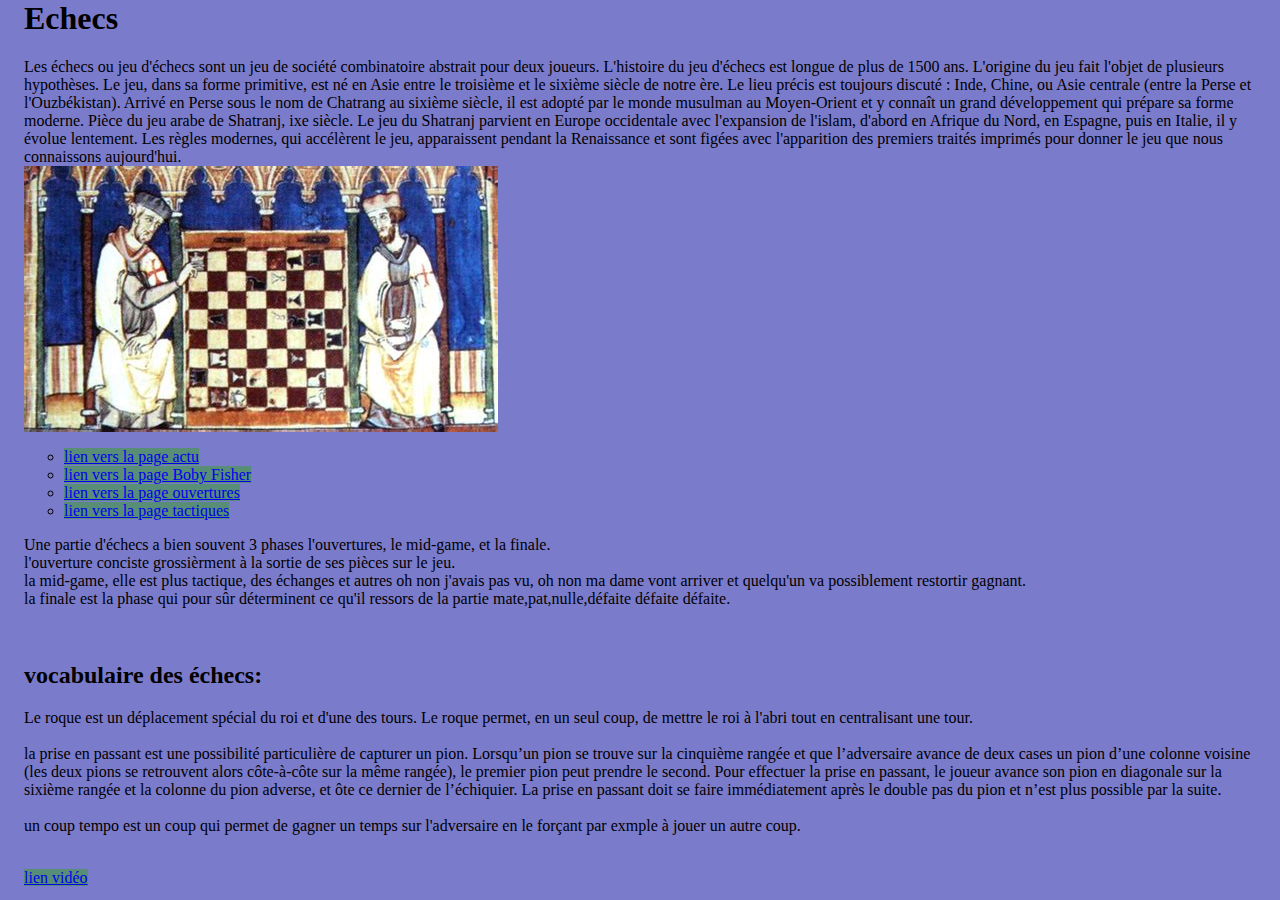
<file: index.html>
<html>
  <head>
    <title>Echecs</title>
    <meta charset="UTF-8">
    <meta name="viewport" content="width=device-width">
    <link href="style.css" rel="stylesheet" type="text/css"/>
  </head>
  <body>
    <div>
      <h1>
        <b>
          Echecs
        </b>
      </h1>
      <p>
        Les échecs ou jeu d'échecs sont un jeu de société combinatoire abstrait pour deux joueurs. L'histoire du jeu d'échecs est longue de plus de 1500 ans.
L'origine du jeu fait l'objet de plusieurs hypothèses. Le jeu, dans sa forme primitive, est né en Asie entre le troisième et le sixième siècle de notre ère.
        Le lieu précis est toujours discuté : Inde, Chine, ou Asie centrale (entre la Perse et l'Ouzbékistan). Arrivé en Perse sous le nom de Chatrang au sixième siècle,
        il est adopté par le monde musulman au Moyen-Orient et y connaît un grand développement qui prépare sa forme moderne.
Pièce du jeu arabe de Shatranj, ixe siècle.
Le jeu du Shatranj parvient en Europe occidentale avec l'expansion de l'islam, d'abord en Afrique du Nord, en Espagne, puis en Italie, il y évolue lentement.
        Les règles modernes, qui accélèrent le jeu, apparaissent pendant la Renaissance et sont figées avec l'apparition des premiers traités imprimés pour donner le jeu que nous connaissons aujourd'hui.
      <br/>
        <img src="nsi page web histoire des echecs.jpg"/>
      </p>
      <p>
        <ul>
          <li><a href="page1.html">lien vers la page actu</a></li>
          <li><a href="page2.html">lien vers la page Boby Fisher</a></li>
          <li><a href="page3.html">lien vers la page ouvertures</a></li>
          <li><a href="page4.html">lien vers la page tactiques</a></li>
        </ul>
      </p>
    <p>
    Une partie d'échecs a bien souvent 3 phases l'ouvertures, le mid-game, et la finale.<br>
      l'ouverture conciste grossièrment à la sortie de ses pièces sur le jeu.<br>
      la mid-game, elle est plus tactique, des échanges et autres oh non j'avais pas vu, oh non ma dame vont arriver et quelqu'un va possiblement restortir gagnant.<br>
      la finale est la phase qui pour sûr déterminent ce qu'il ressors de la partie mate,pat,nulle,défaite défaite défaite.
    </p><br>
    <h2>
      vocabulaire des échecs: 
    </h2>
    <p>
      Le roque est un déplacement spécial du roi et d'une des tours. Le roque permet, en un seul coup, de mettre le roi à l'abri tout en centralisant une tour.<br><br>
      la prise en passant est une possibilité particulière de capturer un pion. Lorsqu’un pion se trouve sur la cinquième rangée et que l’adversaire avance de deux cases un pion d’une colonne voisine (les deux pions se retrouvent alors côte-à-côte sur la même rangée), le premier pion peut prendre le second.
      Pour effectuer la prise en passant, le joueur avance son pion en diagonale sur la sixième rangée et la colonne du pion adverse, et ôte ce dernier de l’échiquier. La prise en passant doit se faire immédiatement après le double pas du pion et n’est plus possible par la suite.<br><br>
      un coup tempo est un coup qui permet de gagner un temps sur l'adversaire en le forçant par exmple à jouer un autre coup.<br><br>
      
    </p>
    <a href="https://www.youtube.com/watch?v=dQw4w9WgXcQ">lien vidéo</a>
    </div>
  </body>
</html>
</file>
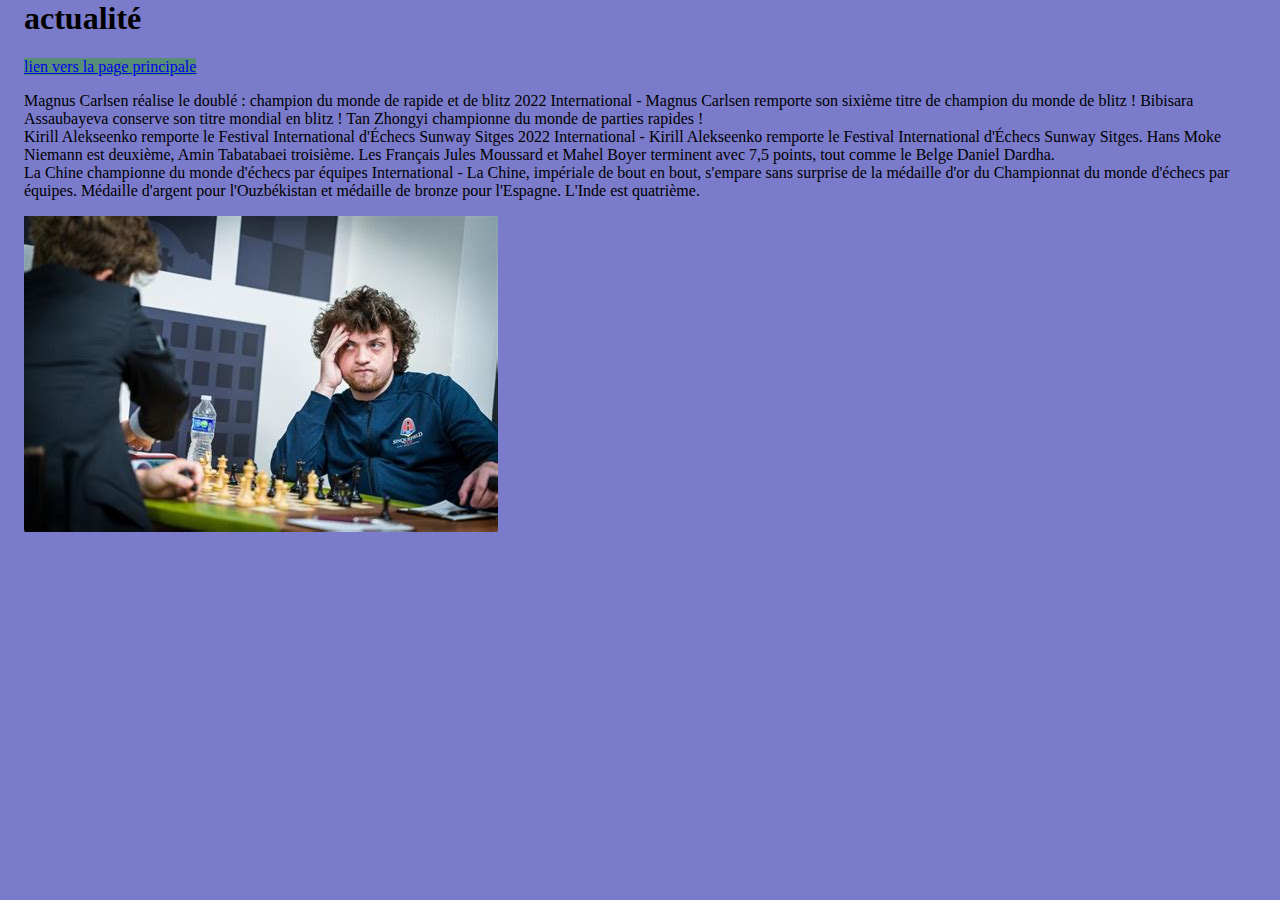
<file: page1.html>
<html>
  <head>
    <title>Echecs</title>
    <meta charset="UTF-8">
    <meta name="viewport" content="width=device-width">
    <link href="style.css" rel="stylesheet" type="text/css"/>
  </head>
  <body>
    <div>
      <h1 class="titre">
        <b>
          actualité
        </b>
      </h1>
      <p>
        <a href="index.html">lien vers la page principale</a>
      </p>
      <p>Magnus Carlsen réalise le doublé : champion du monde de rapide et de blitz 2022
International - Magnus Carlsen remporte son sixième titre de champion du monde de blitz !
        Bibisara Assaubayeva conserve son titre mondial en blitz ! Tan Zhongyi championne du monde de parties rapides !<br>
        Kirill Alekseenko remporte le Festival International d'Échecs Sunway Sitges 2022
International - Kirill Alekseenko remporte le Festival International d'Échecs Sunway Sitges. Hans Moke Niemann est deuxième, Amin Tabatabaei troisième.
        Les Français Jules Moussard et Mahel Boyer terminent avec 7,5 points, tout comme le Belge Daniel Dardha.<br>
        La Chine championne du monde d'échecs par équipes
International - La Chine, impériale de bout en bout, s'empare sans surprise de la médaille d'or du Championnat du monde d'échecs par équipes.
        Médaille d'argent pour l'Ouzbékistan et médaille de bronze pour l'Espagne. L'Inde est quatrième.<br>
      </p>
      <img src="nsi page wab actu.jpg">
    </div>
  </body>
</html>
</file>
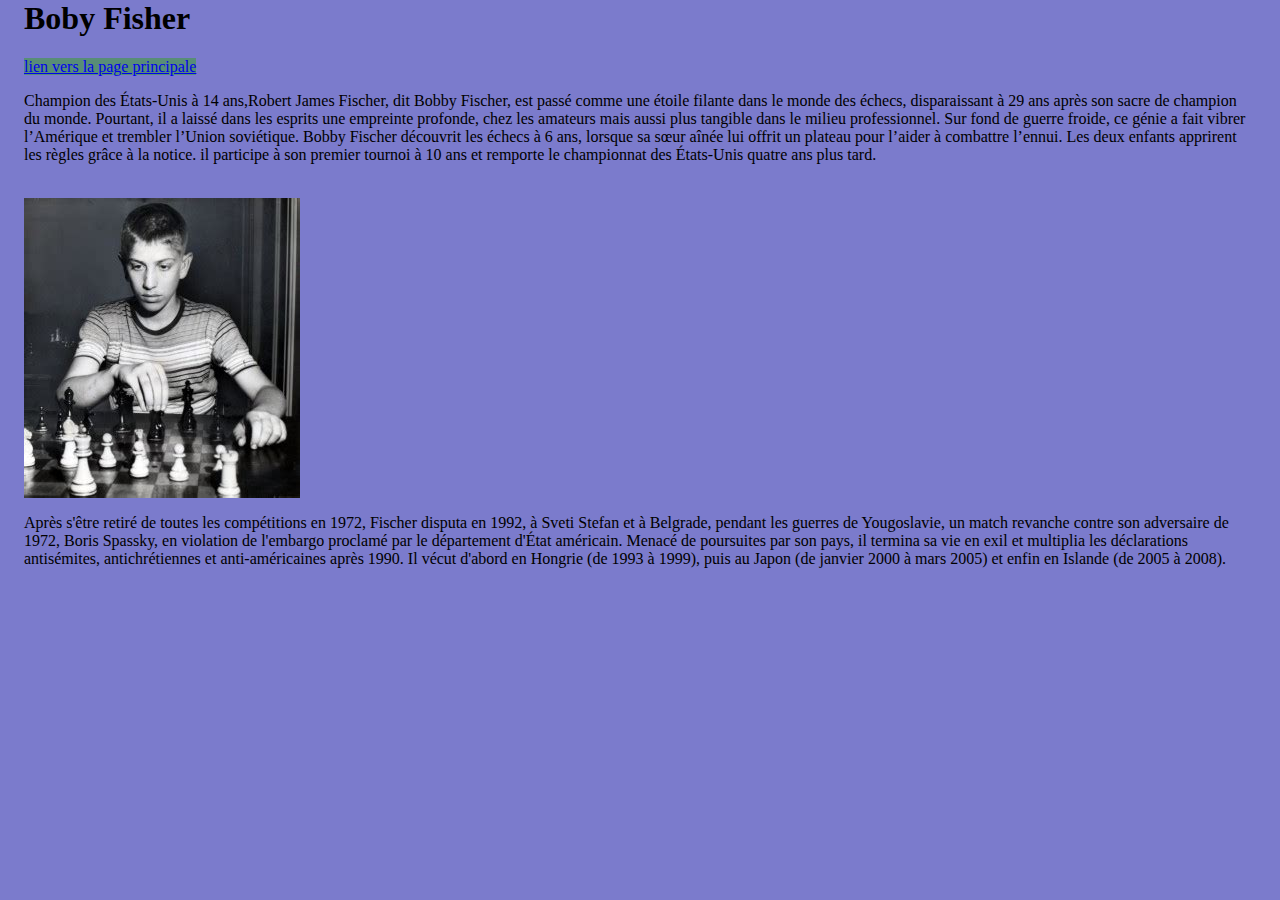
<file: page2.html>
<html>
  <head>
    <title>Echecs</title>
    <meta charset="UTF-8">
    <meta name="viewport" content="width=device-width">
    <link href="style.css" rel="stylesheet" type="text/css"/>
  </head>
  <body>
    <div>
      <h1>
        <b>
          Boby Fisher
        </b>
      </h1>
    <p>
        <a href="index.html">lien vers la page principale</a>
      </p>
      <p>
        Champion des États-Unis à 14 ans,Robert James Fischer, dit Bobby Fischer, est passé comme une étoile filante dans le monde des échecs,
         disparaissant à 29 ans après son sacre de champion du monde.
         Pourtant, il a laissé dans les esprits une empreinte profonde, chez les amateurs mais aussi plus tangible dans le milieu professionnel.
         Sur fond de guerre froide, ce génie a fait vibrer l’Amérique et trembler l’Union soviétique.
Bobby Fischer découvrit les échecs à 6 ans, lorsque sa sœur aînée lui offrit un plateau pour l’aider à combattre l’ennui. Les deux enfants apprirent les règles grâce à la notice.
il participe à son premier tournoi à 10 ans et remporte le championnat des États-Unis quatre ans plus tard.
       </p>
      <p>
      <br/>
      <img src="nsi page web bobby fischer1.jpg"/>
      </p>
      <p>
        Après s'être retiré de toutes les compétitions en 1972, Fischer disputa en 1992, à Sveti Stefan et à Belgrade, pendant les guerres de Yougoslavie, un match revanche contre son adversaire de 1972, Boris Spassky, en violation de l'embargo proclamé par le département d'État américain. Menacé de poursuites par son pays, il termina sa vie en exil et multiplia les déclarations antisémites, antichrétiennes et anti-américaines après 1990. Il vécut d'abord en Hongrie (de 1993 à 1999), puis au Japon (de janvier 2000 à mars 2005) et enfin en Islande (de 2005 à 2008).
      </p>
    </div>
  </body>
</html>
</file>
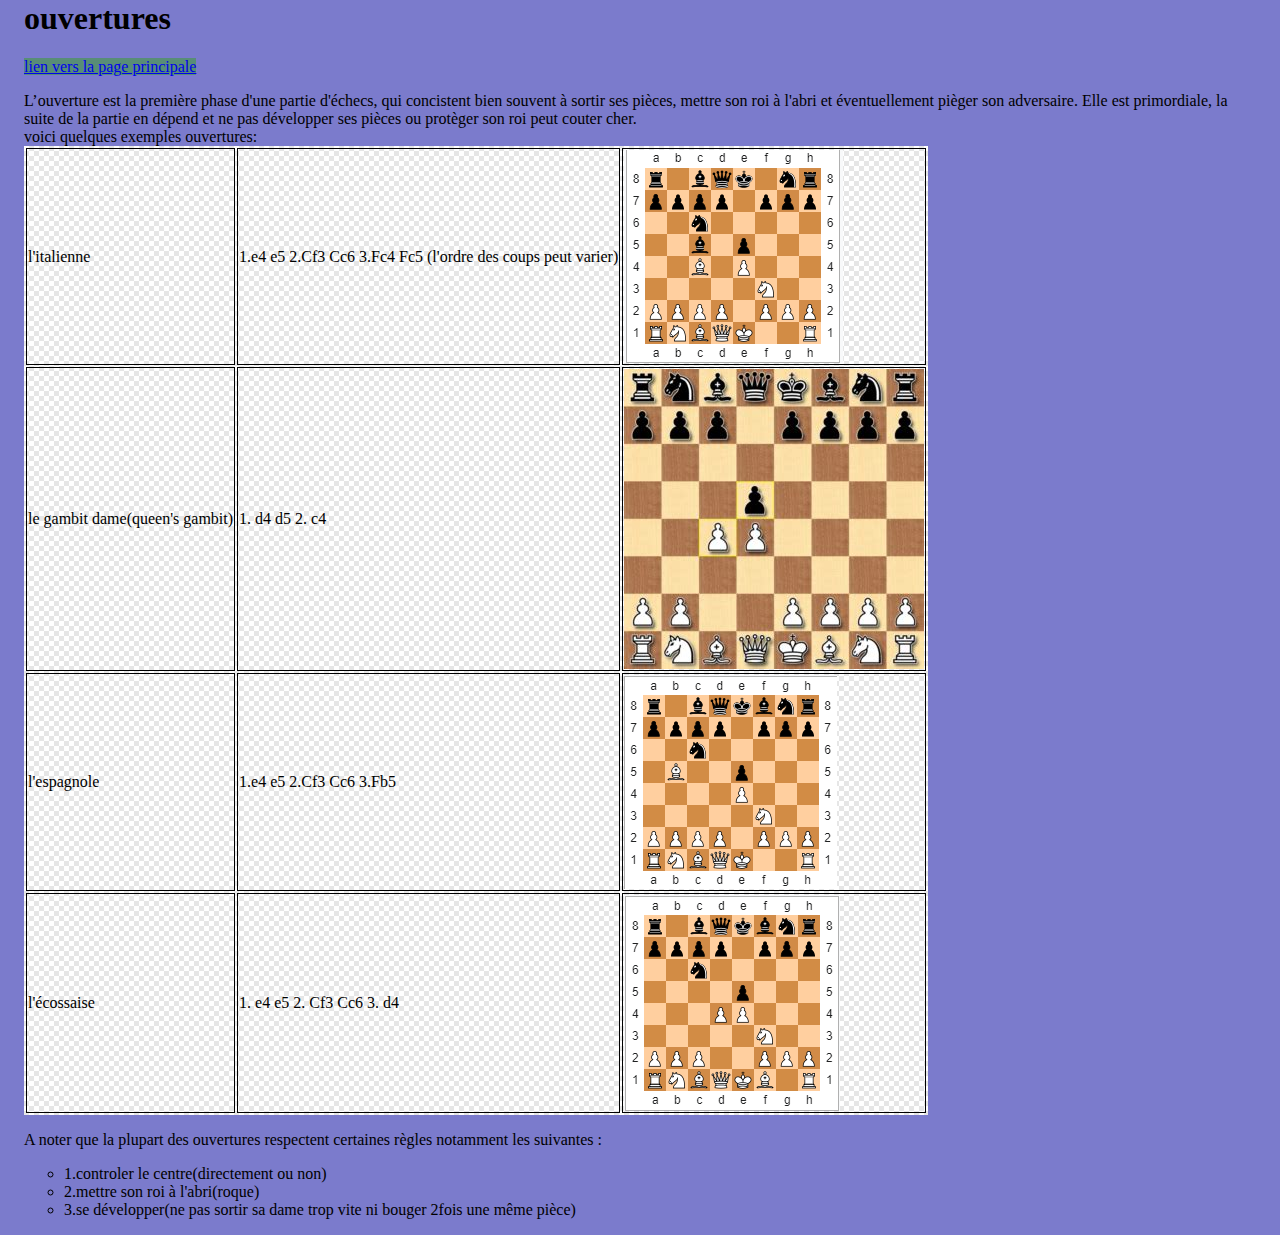
<file: page3.html>
<html>
  <head>
    <title>Echecs</title>
    <meta charset="UTF-8">
    <meta name="viewport" content="width=device-width">
    <link href="style.css" rel="stylesheet" type="text/css"/>
  </head>
  <body>
    <div>
      <h1 class="titre">
        <b>
          ouvertures
        </b>
      </h1>
      <p>
        <a href="index.html">lien vers la page principale</a>
      </p>
      <p>
      L’ouverture est la première phase d'une partie d'échecs, qui concistent bien souvent à sortir ses pièces, mettre son roi à l'abri et éventuellement pièger son adversaire.
        Elle est primordiale, la suite de la partie en dépend et ne pas développer ses pièces ou protèger son roi peut couter cher.<br>
        voici quelques exemples ouvertures:<br>
        <table>
        <tr>
        <td>l'italienne</td>
        <td>1.e4 e5 2.Cf3 Cc6 3.Fc4 Fc5 (l'ordre des coups peut varier)</td>
        <td><img src="nsi page web italienne.png"></td>
        </tr>
        <tr>
          <td>le gambit dame(queen's gambit)</td>
          <td>1. d4 d5 2. c4</td>
          <td><img src="nsi page web gambit dame.jpg"></td>
        </tr>
        <tr>
          <td>l'espagnole</td>
          <td>1.e4 e5 2.Cf3 Cc6 3.Fb5</td>
          <td><img src="nsi page web l'espagnole.png"></td>
        </tr>
        <tr>
          <td>l'écossaise</td>
          <td>1. e4 e5 2. Cf3 Cc6 3. d4</td>
          <td><img src="nsi page web l'écossaise.png"></td>
        </tr>
        </table>
      </p>
    <p>
    A noter que la plupart des ouvertures respectent certaines règles notamment les suivantes :<br>
      <ul>
        <li>1.controler le centre(directement ou non)</li>
        <li>2.mettre son roi à l'abri(roque)</li>
        <li>3.se développer(ne pas sortir sa dame trop vite ni bouger 2fois une même pièce)</li>
      </ul>
    </p>
    </div>
  </body>
</html>
</file>
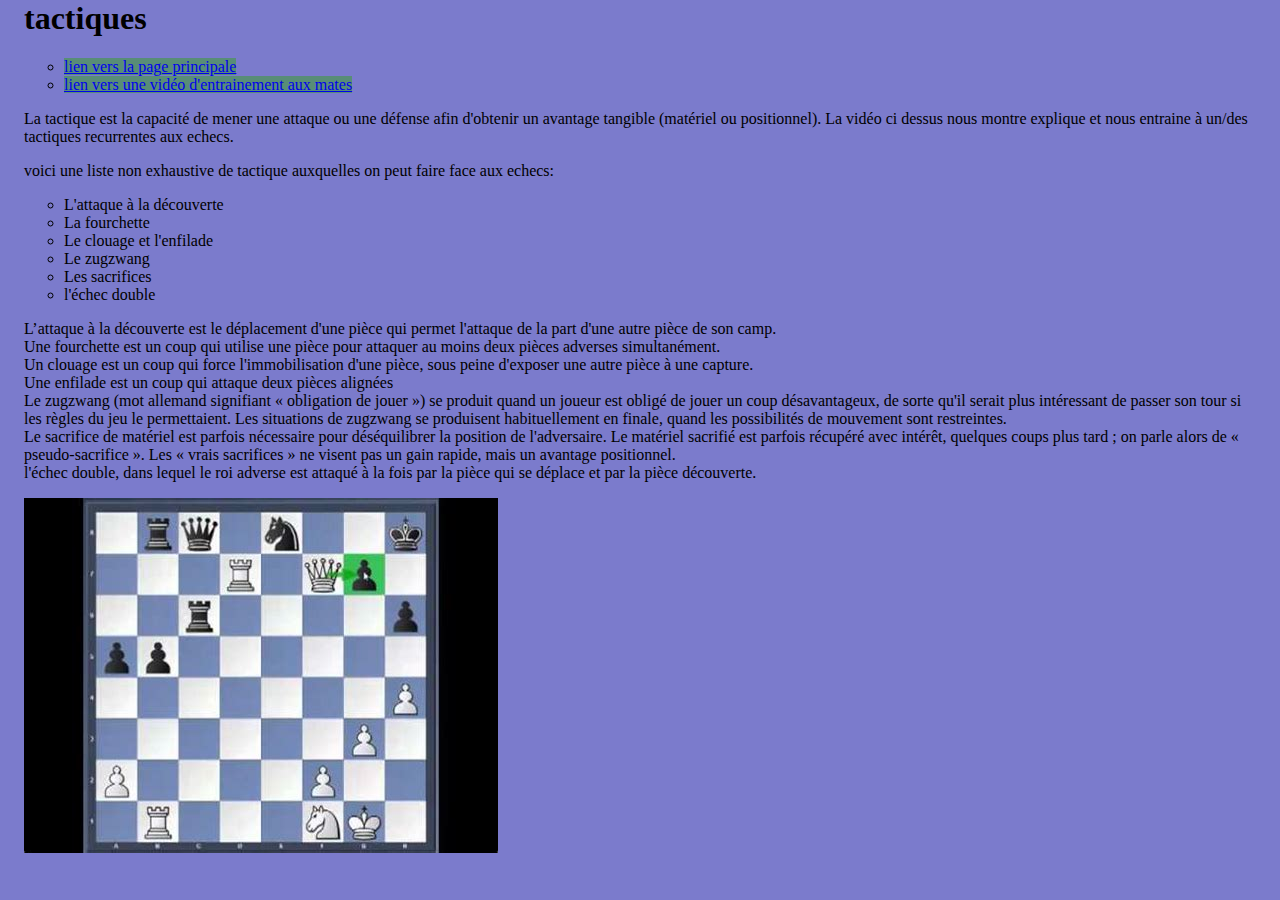
<file: page4.html>
<html>
  <head>
    <title>Echecs</title>
    <meta charset="UTF-8">
    <meta name="viewport" content="width=device-width">
    <link href="style.css" rel="stylesheet" type="text/css"/>
  </head>
  <body>
    <div>
      <h1 class="titre">
        <b>
          tactiques
        </b>
      </h1>
      <ul>
        <li><a href="index.html">lien vers la page principale</a></li>
        <li><a href="https://www.youtube.com/watch?v=Bo93mIhnDz4">lien vers une vidéo d'entrainement aux mates</a></li>
      </ul>
      <p>
         La tactique est la capacité de mener une attaque ou une défense afin d'obtenir un avantage tangible (matériel ou positionnel).
      La vidéo ci dessus nous montre explique et nous entraine à un/des tactiques recurrentes aux echecs.<br>
      </p>
      voici une liste non exhaustive de tactique auxquelles on peut faire face aux echecs:<br>
      <ul>
        <li>L'attaque à la découverte</li>
        <li>La fourchette</li>
        <li>Le clouage et l'enfilade</li>
        <li>Le zugzwang</li>
        <li>Les sacrifices</li>
        <li>l'échec double</li>
      </ul>
      <p>
      L’attaque à la découverte est le déplacement d'une pièce qui permet l'attaque de la part d'une autre pièce de son camp.<br>
      Une fourchette est un coup qui utilise une pièce pour attaquer au moins deux pièces adverses simultanément.<br>
      Un clouage est un coup qui force l'immobilisation d'une pièce, sous peine d'exposer une autre pièce à une capture.<br>
      Une enfilade est un coup qui attaque deux pièces alignées<br>
      Le zugzwang (mot allemand signifiant « obligation de jouer ») se produit quand un joueur est obligé de jouer un coup désavantageux,
        de sorte qu'il serait plus intéressant de passer son tour si les règles du jeu le permettaient.
        Les situations de zugzwang se produisent habituellement en finale, quand les possibilités de mouvement sont restreintes.<br>
      Le sacrifice de matériel est parfois nécessaire pour déséquilibrer la position de l'adversaire. Le matériel sacrifié est parfois récupéré avec intérêt, quelques coups plus tard ;
        on parle alors de « pseudo-sacrifice ». Les « vrais sacrifices » ne visent pas un gain rapide, mais un avantage positionnel.<br>
      l'échec double, dans lequel le roi adverse est attaqué à la fois par la pièce qui se déplace et par la pièce découverte.
      </p>
      <img src="nsi page web tactique.jpg">
    </div>
  </body>
</html>
</file>
<file: style.css>
head {
  color: #000000;
  font-size: medium;
}
title {
  color: #000000;
}
body {
  background: #7b7bcc;
  color: #000000;
  padding: 0 24px;
  margin: 0;}
  height: 100vh;
  display: flex;
  justify-content: center;
  align-items: center;
  font-family: -apple-system, BlinkMacSystemFont, 'Segoe UI', Roboto, Oxygen, Ubuntu, Cantarell, 'Open Sans', 'Helvetica Neue', sans-serif;
}
img {
  width:500px;
}
a {
  background: #588d77;
}
ul {
  list-style-type: circle;
}
table {
 height: 240px;
    background: -webkit-linear-gradient(45deg, rgba(0, 0, 0, 0.0980392) 25%, transparent 25%, transparent 75%, rgba(0, 0, 0, 0.0980392) 75%, rgba(0, 0, 0, 0.0980392) 0), -webkit-linear-gradient(45deg, rgba(0, 0, 0, 0.0980392) 25%, transparent 25%, transparent 75%, rgba(0, 0, 0, 0.0980392) 75%, rgba(0, 0, 0, 0.0980392) 0), white;
    background: -moz-linear-gradient(45deg, rgba(0, 0, 0, 0.0980392) 25%, transparent 25%, transparent 75%, rgba(0, 0, 0, 0.0980392) 75%, rgba(0, 0, 0, 0.0980392) 0), -moz-linear-gradient(45deg, rgba(0, 0, 0, 0.0980392) 25%, transparent 25%, transparent 75%, rgba(0, 0, 0, 0.0980392) 75%, rgba(0, 0, 0, 0.0980392) 0), white;
    background: linear-gradient(45deg, rgba(0, 0, 0, 0.0980392) 25%, transparent 25%, transparent 75%, rgba(0, 0, 0, 0.0980392) 75%, rgba(0, 0, 0, 0.0980392) 0), linear-gradient(45deg, rgba(0, 0, 0, 0.0980392) 25%, transparent 25%, transparent 75%, rgba(0, 0, 0, 0.0980392) 75%, rgba(0, 0, 0, 0.0980392) 0), white;
    background-repeat: repeat, repeat;
    background-position: 0px 0, 5px 5px;
    -webkit-transform-origin: 0 0 0;
    transform-origin: 0 0 0;
    -webkit-background-origin: padding-box, padding-box;
    background-origin: padding-box, padding-box;
    -webkit-background-clip: border-box, border-box;
    background-clip: border-box, border-box;
    -webkit-background-size: 10px 10px, 10px 10px;
    background-size: 10px 10px, 10px 10px;
    -webkit-box-shadow: none;
    box-shadow: none;
    text-shadow: none;
    -webkit-transition: none;
    -moz-transition: none;
    -o-transition: none;
    transition: none;
    -webkit-transform: scaleX(1) scaleY(1) scaleZ(1);
    transform: scaleX(1) scaleY(1) scaleZ(1);
}
td {
    border: 1px black solid; width 25%;
}
h {
    text-decoration: underline;
}
</file>
